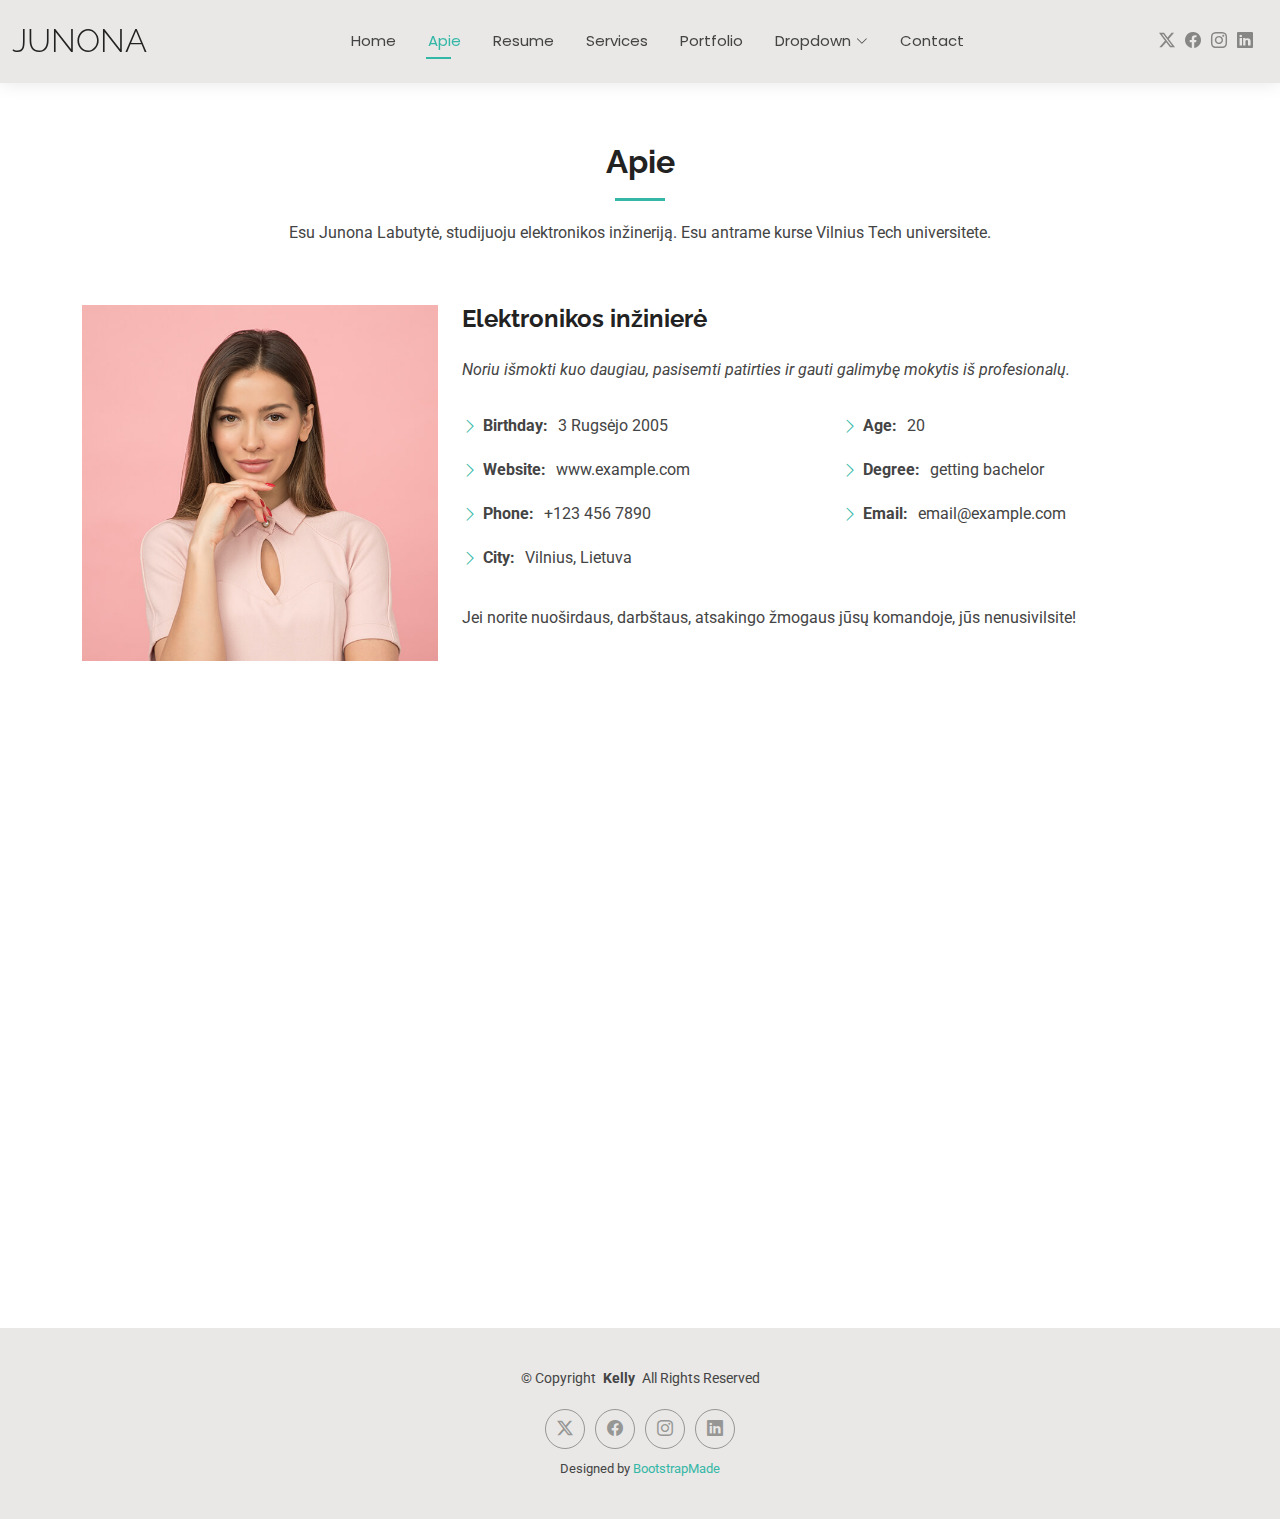
<file: about.html>
<!DOCTYPE html>
<html lang="en">

<head>
  <meta charset="utf-8">
  <meta content="width=device-width, initial-scale=1.0" name="viewport">
  <title>About - Kelly Bootstrap Template</title>
  <meta name="description" content="">
  <meta name="keywords" content="">

  <!-- Favicons -->
  <link href="assets/img/favicon.png" rel="icon">
  <link href="assets/img/apple-touch-icon.png" rel="apple-touch-icon">

  <!-- Fonts -->
  <link href="https://fonts.googleapis.com" rel="preconnect">
  <link href="https://fonts.gstatic.com" rel="preconnect" crossorigin>
  <link href="https://fonts.googleapis.com/css2?family=Roboto:ital,wght@0,100;0,300;0,400;0,500;0,700;0,900;1,100;1,300;1,400;1,500;1,700;1,900&family=Poppins:ital,wght@0,100;0,200;0,300;0,400;0,500;0,600;0,700;0,800;0,900;1,100;1,200;1,300;1,400;1,500;1,600;1,700;1,800;1,900&family=Raleway:ital,wght@0,100;0,200;0,300;0,400;0,500;0,600;0,700;0,800;0,900;1,100;1,200;1,300;1,400;1,500;1,600;1,700;1,800;1,900&display=swap" rel="stylesheet">

  <!-- Vendor CSS Files -->
  <link href="assets/vendor/bootstrap/css/bootstrap.min.css" rel="stylesheet">
  <link href="assets/vendor/bootstrap-icons/bootstrap-icons.css" rel="stylesheet">
  <link href="assets/vendor/aos/aos.css" rel="stylesheet">
  <link href="assets/vendor/swiper/swiper-bundle.min.css" rel="stylesheet">
  <link href="assets/vendor/glightbox/css/glightbox.min.css" rel="stylesheet">

  <!-- Main CSS File -->
  <link href="assets/css/main.css" rel="stylesheet">

  <!-- =======================================================
  * Template Name: Kelly
  * Template URL: https://bootstrapmade.com/kelly-free-bootstrap-cv-resume-html-template/
  * Updated: Aug 07 2024 with Bootstrap v5.3.3
  * Author: BootstrapMade.com
  * License: https://bootstrapmade.com/license/
  ======================================================== -->
</head>

<body class="about-page">

  <header id="header" class="header d-flex align-items-center light-background sticky-top">
    <div class="container-fluid position-relative d-flex align-items-center justify-content-between">

      <a href="index.html" class="logo d-flex align-items-center me-auto me-xl-0">
        <!-- Uncomment the line below if you also wish to use an image logo -->
        <!-- <img src="assets/img/logo.png" alt=""> -->
        <h1 class="sitename">Junona</h1>
      </a>

      <nav id="navmenu" class="navmenu">
        <ul>
          <li><a href="index.html">Home</a></li>
          <li><a href="about.html" class="active">Apie</a></li>
          <li><a href="resume.html">Resume</a></li>
          <li><a href="services.html">Services</a></li>
          <li><a href="portfolio.html">Portfolio</a></li>
          <li class="dropdown"><a href="#"><span>Dropdown</span> <i class="bi bi-chevron-down toggle-dropdown"></i></a>
            <ul>
              <li><a href="#">Dropdown 1</a></li>
              <li class="dropdown"><a href="#"><span>Deep Dropdown</span> <i class="bi bi-chevron-down toggle-dropdown"></i></a>
                <ul>
                  <li><a href="#">Deep Dropdown 1</a></li>
                  <li><a href="#">Deep Dropdown 2</a></li>
                  <li><a href="#">Deep Dropdown 3</a></li>
                  <li><a href="#">Deep Dropdown 4</a></li>
                  <li><a href="#">Deep Dropdown 5</a></li>
                </ul>
              </li>
              <li><a href="#">Dropdown 2</a></li>
              <li><a href="#">Dropdown 3</a></li>
              <li><a href="#">Dropdown 4</a></li>
            </ul>
          </li>
          <li><a href="contact.html">Contact</a></li>
        </ul>
        <i class="mobile-nav-toggle d-xl-none bi bi-list"></i>
      </nav>

      <div class="header-social-links">
        <a href="#" class="twitter"><i class="bi bi-twitter-x"></i></a>
        <a href="#" class="facebook"><i class="bi bi-facebook"></i></a>
        <a href="#" class="instagram"><i class="bi bi-instagram"></i></a>
        <a href="#" class="linkedin"><i class="bi bi-linkedin"></i></a>
      </div>

    </div>
  </header>

  <main class="main">

    <!-- About Section -->
    <section id="about" class="about section">

      <!-- Section Title -->
      <div class="container section-title" data-aos="fade-up">
        <h2>Apie</h2>
        <p>Esu Junona Labutytė, studijuoju elektronikos inžineriją. Esu antrame kurse Vilnius Tech universitete.</p>
      </div><!-- End Section Title -->

      <div class="container" data-aos="fade-up" data-aos-delay="100">

        <div class="row gy-4 justify-content-center">
          <div class="col-lg-4">
            <img src="assets/img/profile-img.jpg" class="img-fluid" alt="">
          </div>
          <div class="col-lg-8 content">
            <h2>Elektronikos inžinierė</h2>
            <p class="fst-italic py-3">
              Noriu išmokti kuo daugiau, pasisemti patirties ir gauti galimybę mokytis iš profesionalų.
            </p>
            <div class="row">
              <div class="col-lg-6">
                <ul>
                  <li><i class="bi bi-chevron-right"></i> <strong>Birthday:</strong> <span>3 Rugsėjo 2005</span></li>
                  <li><i class="bi bi-chevron-right"></i> <strong>Website:</strong> <span>www.example.com</span></li>
                  <li><i class="bi bi-chevron-right"></i> <strong>Phone:</strong> <span>+123 456 7890</span></li>
                  <li><i class="bi bi-chevron-right"></i> <strong>City:</strong> <span>Vilnius, Lietuva</span></li>
                </ul>
              </div>
              <div class="col-lg-6">
                <ul>
                  <li><i class="bi bi-chevron-right"></i> <strong>Age:</strong> <span>20</span></li>
                  <li><i class="bi bi-chevron-right"></i> <strong>Degree:</strong> <span>getting bachelor</span></li>
                  <li><i class="bi bi-chevron-right"></i> <strong>Email:</strong> <span>email@example.com</span></li>
      
                </ul>
              </div>
            </div>
            <p class="py-3">
             Jei norite nuoširdaus, darbštaus, atsakingo žmogaus jūsų komandoje, jūs nenusivilsite!
            </p>
          </div>
        </div>

      </div>

    </section><!-- /About Section -->

    <!-- Skills Section -->
    <section id="skills" class="skills section">

      <!-- Section Title -->
      <div class="container section-title" data-aos="fade-up">
        <h2>Įgūdžiai ir darbo patirtis</h2>
        <p>Gebu dirbti su įvairaus tipo priemonėmis (tai yra pateikta žemiau). Taip pat studijuodama, mokausi dirbti komandoje, lavinu savo komunikabilumo įgūdžius (laboratoriniai darbai, kursiniai darbai). Teko bendradarbiauti su įvairiomis įmonėmis (NanoAvionics, Teltonika).</p>
      </div><!-- End Section Title -->

      <div class="container" data-aos="fade-up" data-aos-delay="100">

        <div class="row skills-content skills-animation">

          <div class="col-lg-6">

            <div class="progress">
              <span class="skill"><span>HTML</span> <i class="val">60%</i></span>
              <div class="progress-bar-wrap">
                <div class="progress-bar" role="progressbar" aria-valuenow="100" aria-valuemin="0" aria-valuemax="100"></div>
              </div>
            </div><!-- End Skills Item -->

            <div class="progress">
              <span class="skill"><span>CSS</span> <i class="val">80%</i></span>
              <div class="progress-bar-wrap">
                <div class="progress-bar" role="progressbar" aria-valuenow="90" aria-valuemin="0" aria-valuemax="100"></div>
              </div>
            </div><!-- End Skills Item -->

            <div class="progress">
              <span class="skill"><span>JavaScript</span> <i class="val">75%</i></span>
              <div class="progress-bar-wrap">
                <div class="progress-bar" role="progressbar" aria-valuenow="75" aria-valuemin="0" aria-valuemax="100"></div>
              </div>
            </div><!-- End Skills Item -->

          </div>

          <div class="col-lg-6">

            <div class="progress">
              <span class="skill"><span>PHP</span> <i class="val">80%</i></span>
              <div class="progress-bar-wrap">
                <div class="progress-bar" role="progressbar" aria-valuenow="80" aria-valuemin="0" aria-valuemax="100"></div>
              </div>
            </div><!-- End Skills Item -->

            <div class="progress">
              <span class="skill"><span>WordPress/CMS</span> <i class="val">90%</i></span>
              <div class="progress-bar-wrap">
                <div class="progress-bar" role="progressbar" aria-valuenow="90" aria-valuemin="0" aria-valuemax="100"></div>
              </div>
            </div><!-- End Skills Item -->

            <div class="progress">
              <span class="skill"><span>Photoshop</span> <i class="val">55%</i></span>
              <div class="progress-bar-wrap">
                <div class="progress-bar" role="progressbar" aria-valuenow="55" aria-valuemin="0" aria-valuemax="100"></div>
              </div>
            </div><!-- End Skills Item -->

          </div>

        </div>

      </div>

    </section><!-- /Skills Section -->

    <!-- Stats Section -->
    <section id="stats" class="stats section">

      <!-- Section Title -->
     <!-- <div class="container section-title" data-aos="fade-up">
        <h2>Facts</h2>
        <p>Necessitatibus eius consequatur ex aliquid fuga eum quidem sint consectetur velit</p>
      </div> End Section Title 

      <div class="container" data-aos="fade-up" data-aos-delay="100">

        <div class="row gy-4">

          <div class="col-lg-3 col-md-6">
            <div class="stats-item text-center w-100 h-100">
              <span data-purecounter-start="0" data-purecounter-end="232" data-purecounter-duration="1" class="purecounter"></span>
              <p>Clients</p>
            </div>
          </div> End Stats Item

          <div class="col-lg-3 col-md-6">
            <div class="stats-item text-center w-100 h-100">
              <span data-purecounter-start="0" data-purecounter-end="521" data-purecounter-duration="1" class="purecounter"></span>
              <p>Projects</p>
            </div>
          </div>End Stats Item 

          <div class="col-lg-3 col-md-6">
            <div class="stats-item text-center w-100 h-100">
              <span data-purecounter-start="0" data-purecounter-end="1453" data-purecounter-duration="1" class="purecounter"></span>
              <p>Hours Of Support</p>
            </div>
          </div> End Stats Item 

          <div class="col-lg-3 col-md-6">
            <div class="stats-item text-center w-100 h-100">
              <span data-purecounter-start="0" data-purecounter-end="32" data-purecounter-duration="1" class="purecounter"></span>
              <p>Workers</p>
            </div>
          </div> End Stats Item -->

        </div>

      </div>

    </section><!-- /Stats Section -->

    <!-- Testimonials Section 
    <section id="testimonials" class="testimonials section">

       Section Title 
      <div class="container section-title" data-aos="fade-up">
        <h2>Testimonials</h2>
        <p>Necessitatibus eius consequatur ex aliquid fuga eum quidem sint consectetur velit</p>
      </div> End Section Title

      <div class="container" data-aos="fade-up" data-aos-delay="100">

        <div class="swiper init-swiper">
          <script type="application/json" class="swiper-config">
            {
              "loop": true,
              "speed": 600,
              "autoplay": {
                "delay": 5000
              },
              "slidesPerView": "auto",
              "pagination": {
                "el": ".swiper-pagination",
                "type": "bullets",
                "clickable": true
              }
            }
          </script>
          <div class="swiper-wrapper">

            <div class="swiper-slide">
              <div class="testimonial-item">
                <img src="assets/img/testimonials/testimonials-1.jpg" class="testimonial-img" alt="">
                <h3>Saul Goodman</h3>
                <h4>Ceo &amp; Founder</h4>
                <div class="stars">
                  <i class="bi bi-star-fill"></i><i class="bi bi-star-fill"></i><i class="bi bi-star-fill"></i><i class="bi bi-star-fill"></i><i class="bi bi-star-fill"></i>
                </div>
                <p>
                  <i class="bi bi-quote quote-icon-left"></i>
                  <span>Proin iaculis purus consequat sem cure digni ssim donec porttitora entum suscipit rhoncus. Accusantium quam, ultricies eget id, aliquam eget nibh et. Maecen aliquam, risus at semper.</span>
                  <i class="bi bi-quote quote-icon-right"></i>
                </p>
              </div>
            </div>End testimonial item -->

            <!--<div class="swiper-slide">
              <div class="testimonial-item">
                <img src="assets/img/testimonials/testimonials-2.jpg" class="testimonial-img" alt="">
                <h3>Sara Wilsson</h3>
                <h4>Designer</h4>
                <div class="stars">
                  <i class="bi bi-star-fill"></i><i class="bi bi-star-fill"></i><i class="bi bi-star-fill"></i><i class="bi bi-star-fill"></i><i class="bi bi-star-fill"></i>
                </div>
                <p>
                  <i class="bi bi-quote quote-icon-left"></i>
                  <span>Export tempor illum tamen malis malis eram quae irure esse labore quem cillum quid cillum eram malis quorum velit fore eram velit sunt aliqua noster fugiat irure amet legam anim culpa.</span>
                  <i class="bi bi-quote quote-icon-right"></i>
                </p>
              </div>
            </div> End testimonial item 

            <div class="swiper-slide">
              <div class="testimonial-item">
                <img src="assets/img/testimonials/testimonials-3.jpg" class="testimonial-img" alt="">
                <h3>Jena Karlis</h3>
                <h4>Store Owner</h4>
                <div class="stars">
                  <i class="bi bi-star-fill"></i><i class="bi bi-star-fill"></i><i class="bi bi-star-fill"></i><i class="bi bi-star-fill"></i><i class="bi bi-star-fill"></i>
                </div>
                <p>
                  <i class="bi bi-quote quote-icon-left"></i>
                  <span>Enim nisi quem export duis labore cillum quae magna enim sint quorum nulla quem veniam duis minim tempor labore quem eram duis noster aute amet eram fore quis sint minim.</span>
                  <i class="bi bi-quote quote-icon-right"></i>
                </p>
              </div>
            </div> End testimonial item 

            <div class="swiper-slide">
              <div class="testimonial-item">
                <img src="assets/img/testimonials/testimonials-4.jpg" class="testimonial-img" alt="">
                <h3>Matt Brandon</h3>
                <h4>Freelancer</h4>
                <div class="stars">
                  <i class="bi bi-star-fill"></i><i class="bi bi-star-fill"></i><i class="bi bi-star-fill"></i><i class="bi bi-star-fill"></i><i class="bi bi-star-fill"></i>
                </div>
                <p>
                  <i class="bi bi-quote quote-icon-left"></i>
                  <span>Fugiat enim eram quae cillum dolore dolor amet nulla culpa multos export minim fugiat minim velit minim dolor enim duis veniam ipsum anim magna sunt elit fore quem dolore labore illum veniam.</span>
                  <i class="bi bi-quote quote-icon-right"></i>
                </p>
              </div>
            </div>End testimonial item 

            <div class="swiper-slide">
              <div class="testimonial-item">
                <img src="assets/img/testimonials/testimonials-5.jpg" class="testimonial-img" alt="">
                <h3>John Larson</h3>
                <h4>Entrepreneur</h4>
                <div class="stars">
                  <i class="bi bi-star-fill"></i><i class="bi bi-star-fill"></i><i class="bi bi-star-fill"></i><i class="bi bi-star-fill"></i><i class="bi bi-star-fill"></i>
                </div>
                <p>
                  <i class="bi bi-quote quote-icon-left"></i>
                  <span>Quis quorum aliqua sint quem legam fore sunt eram irure aliqua veniam tempor noster veniam enim culpa labore duis sunt culpa nulla illum cillum fugiat legam esse veniam culpa fore nisi cillum quid.</span>
                  <i class="bi bi-quote quote-icon-right"></i>
                </p>
              </div>
            </div> End testimonial item -->

          </div>
          <div class="swiper-pagination"></div>
        </div>

      </div>

    </section> <!--/Testimonials Section -->

  </main>

  <footer id="footer" class="footer light-background">

    <div class="container">
      <div class="copyright text-center ">
        <p>© <span>Copyright</span> <strong class="px-1 sitename">Kelly</strong> <span>All Rights Reserved<br></span></p>
      </div>
      <div class="social-links d-flex justify-content-center">
        <a href=""><i class="bi bi-twitter-x"></i></a>
        <a href=""><i class="bi bi-facebook"></i></a>
        <a href=""><i class="bi bi-instagram"></i></a>
        <a href=""><i class="bi bi-linkedin"></i></a>
      </div>
      <div class="credits">
        <!-- All the links in the footer should remain intact. -->
        <!-- You can delete the links only if you've purchased the pro version. -->
        <!-- Licensing information: https://bootstrapmade.com/license/ -->
        <!-- Purchase the pro version with working PHP/AJAX contact form: [buy-url] -->
        Designed by <a href="https://bootstrapmade.com/">BootstrapMade</a>
      </div>
    </div>

  </footer>

  <!-- Scroll Top -->
  <a href="#" id="scroll-top" class="scroll-top d-flex align-items-center justify-content-center"><i class="bi bi-arrow-up-short"></i></a>

  <!-- Preloader -->
  <div id="preloader"></div>

  <!-- Vendor JS Files -->
  <script src="assets/vendor/bootstrap/js/bootstrap.bundle.min.js"></script>
  <script src="assets/vendor/php-email-form/validate.js"></script>
  <script src="assets/vendor/aos/aos.js"></script>
  <script src="assets/vendor/waypoints/noframework.waypoints.js"></script>
  <script src="assets/vendor/purecounter/purecounter_vanilla.js"></script>
  <script src="assets/vendor/swiper/swiper-bundle.min.js"></script>
  <script src="assets/vendor/glightbox/js/glightbox.min.js"></script>
  <script src="assets/vendor/imagesloaded/imagesloaded.pkgd.min.js"></script>
  <script src="assets/vendor/isotope-layout/isotope.pkgd.min.js"></script>

  <!-- Main JS File -->
  <script src="assets/js/main.js"></script>

</body>

</html>
</file>
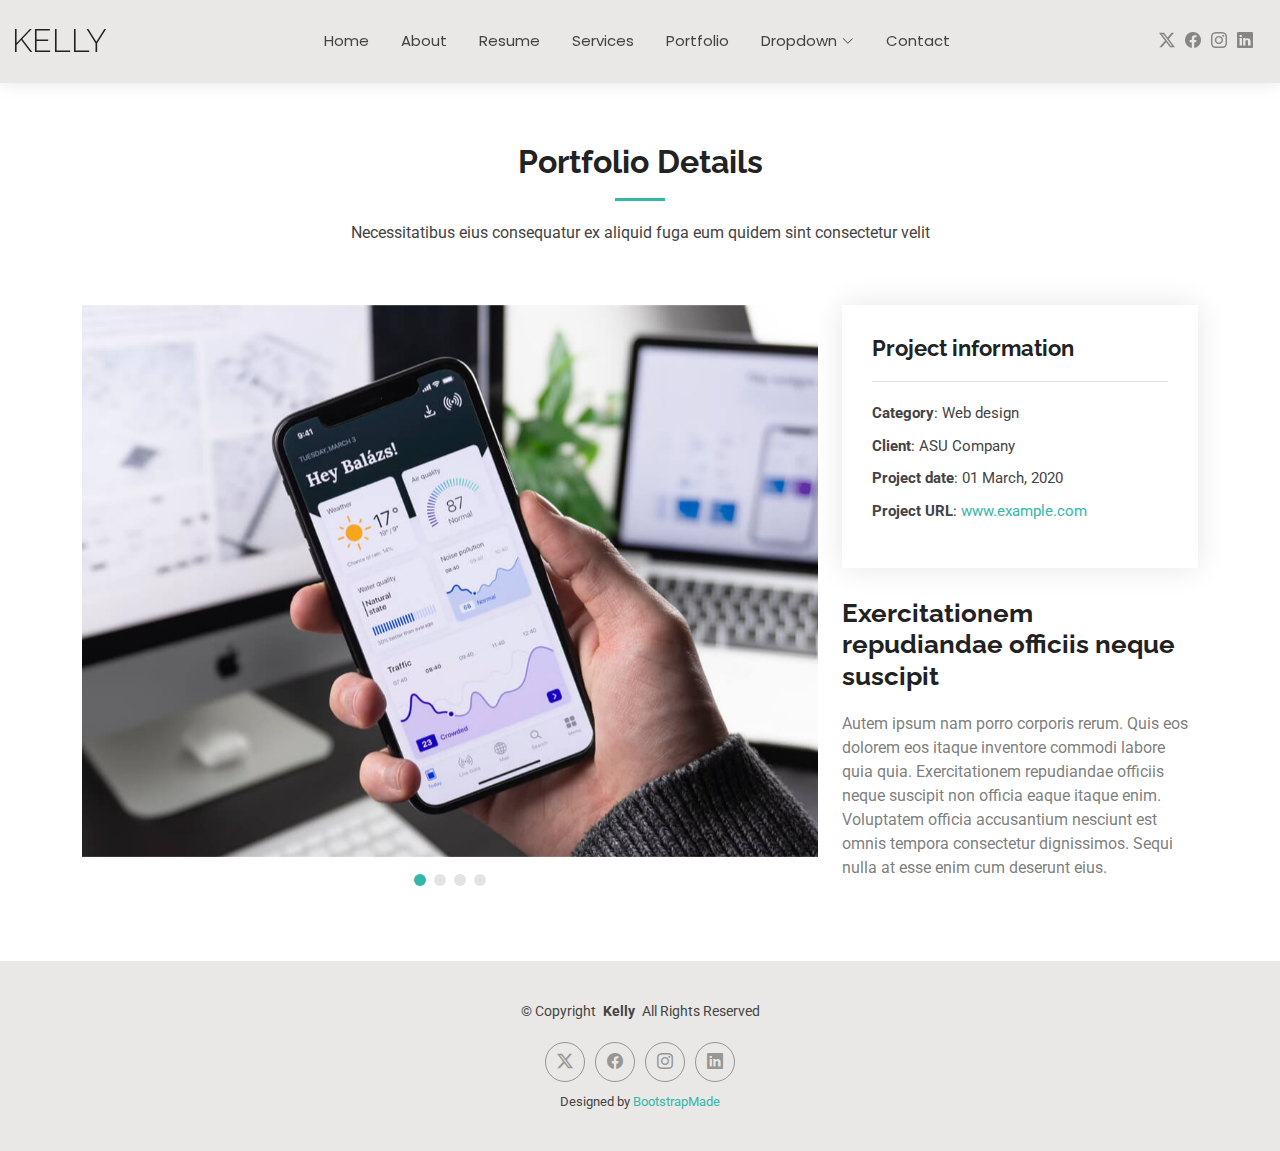
<file: portfolio-details.html>
<!DOCTYPE html>
<html lang="en">

<head>
  <meta charset="utf-8">
  <meta content="width=device-width, initial-scale=1.0" name="viewport">
  <title>Portfolio Details - Kelly Bootstrap Template</title>
  <meta name="description" content="">
  <meta name="keywords" content="">

  <!-- Favicons -->
  <link href="assets/img/favicon.png" rel="icon">
  <link href="assets/img/apple-touch-icon.png" rel="apple-touch-icon">

  <!-- Fonts -->
  <link href="https://fonts.googleapis.com" rel="preconnect">
  <link href="https://fonts.gstatic.com" rel="preconnect" crossorigin>
  <link href="https://fonts.googleapis.com/css2?family=Roboto:ital,wght@0,100;0,300;0,400;0,500;0,700;0,900;1,100;1,300;1,400;1,500;1,700;1,900&family=Poppins:ital,wght@0,100;0,200;0,300;0,400;0,500;0,600;0,700;0,800;0,900;1,100;1,200;1,300;1,400;1,500;1,600;1,700;1,800;1,900&family=Raleway:ital,wght@0,100;0,200;0,300;0,400;0,500;0,600;0,700;0,800;0,900;1,100;1,200;1,300;1,400;1,500;1,600;1,700;1,800;1,900&display=swap" rel="stylesheet">

  <!-- Vendor CSS Files -->
  <link href="assets/vendor/bootstrap/css/bootstrap.min.css" rel="stylesheet">
  <link href="assets/vendor/bootstrap-icons/bootstrap-icons.css" rel="stylesheet">
  <link href="assets/vendor/aos/aos.css" rel="stylesheet">
  <link href="assets/vendor/swiper/swiper-bundle.min.css" rel="stylesheet">
  <link href="assets/vendor/glightbox/css/glightbox.min.css" rel="stylesheet">

  <!-- Main CSS File -->
  <link href="assets/css/main.css" rel="stylesheet">

  <!-- =======================================================
  * Template Name: Kelly
  * Template URL: https://bootstrapmade.com/kelly-free-bootstrap-cv-resume-html-template/
  * Updated: Aug 07 2024 with Bootstrap v5.3.3
  * Author: BootstrapMade.com
  * License: https://bootstrapmade.com/license/
  ======================================================== -->
</head>

<body class="portfolio-details-page">

  <header id="header" class="header d-flex align-items-center light-background sticky-top">
    <div class="container-fluid position-relative d-flex align-items-center justify-content-between">

      <a href="index.html" class="logo d-flex align-items-center me-auto me-xl-0">
        <!-- Uncomment the line below if you also wish to use an image logo -->
        <!-- <img src="assets/img/logo.png" alt=""> -->
        <h1 class="sitename">Kelly</h1>
      </a>

      <nav id="navmenu" class="navmenu">
        <ul>
          <li><a href="index.html">Home</a></li>
          <li><a href="about.html">About</a></li>
          <li><a href="resume.html">Resume</a></li>
          <li><a href="services.html">Services</a></li>
          <li><a href="portfolio.html">Portfolio</a></li>
          <li class="dropdown"><a href="#"><span>Dropdown</span> <i class="bi bi-chevron-down toggle-dropdown"></i></a>
            <ul>
              <li><a href="#">Dropdown 1</a></li>
              <li class="dropdown"><a href="#"><span>Deep Dropdown</span> <i class="bi bi-chevron-down toggle-dropdown"></i></a>
                <ul>
                  <li><a href="#">Deep Dropdown 1</a></li>
                  <li><a href="#">Deep Dropdown 2</a></li>
                  <li><a href="#">Deep Dropdown 3</a></li>
                  <li><a href="#">Deep Dropdown 4</a></li>
                  <li><a href="#">Deep Dropdown 5</a></li>
                </ul>
              </li>
              <li><a href="#">Dropdown 2</a></li>
              <li><a href="#">Dropdown 3</a></li>
              <li><a href="#">Dropdown 4</a></li>
            </ul>
          </li>
          <li><a href="contact.html">Contact</a></li>
        </ul>
        <i class="mobile-nav-toggle d-xl-none bi bi-list"></i>
      </nav>

      <div class="header-social-links">
        <a href="#" class="twitter"><i class="bi bi-twitter-x"></i></a>
        <a href="#" class="facebook"><i class="bi bi-facebook"></i></a>
        <a href="#" class="instagram"><i class="bi bi-instagram"></i></a>
        <a href="#" class="linkedin"><i class="bi bi-linkedin"></i></a>
      </div>

    </div>
  </header>

  <main class="main">

    <!-- Portfolio Details Section -->
    <section id="portfolio-details" class="portfolio-details section">

      <!-- Section Title -->
      <div class="container section-title" data-aos="fade-up">
        <h2>Portfolio Details</h2>
        <p>Necessitatibus eius consequatur ex aliquid fuga eum quidem sint consectetur velit</p>
      </div><!-- End Section Title -->

      <div class="container" data-aos="fade-up" data-aos-delay="100">

        <div class="row gy-4">

          <div class="col-lg-8">
            <div class="portfolio-details-slider swiper init-swiper">

              <script type="application/json" class="swiper-config">
                {
                  "loop": true,
                  "speed": 600,
                  "autoplay": {
                    "delay": 5000
                  },
                  "slidesPerView": "auto",
                  "pagination": {
                    "el": ".swiper-pagination",
                    "type": "bullets",
                    "clickable": true
                  }
                }
              </script>

              <div class="swiper-wrapper align-items-center">

                <div class="swiper-slide">
                  <img src="assets/img/portfolio/app-1.jpg" alt="">
                </div>

                <div class="swiper-slide">
                  <img src="assets/img/portfolio/product-1.jpg" alt="">
                </div>

                <div class="swiper-slide">
                  <img src="assets/img/portfolio/branding-1.jpg" alt="">
                </div>

                <div class="swiper-slide">
                  <img src="assets/img/portfolio/books-1.jpg" alt="">
                </div>

              </div>
              <div class="swiper-pagination"></div>
            </div>
          </div>

          <div class="col-lg-4">
            <div class="portfolio-info" data-aos="fade-up" data-aos-delay="200">
              <h3>Project information</h3>
              <ul>
                <li><strong>Category</strong>: Web design</li>
                <li><strong>Client</strong>: ASU Company</li>
                <li><strong>Project date</strong>: 01 March, 2020</li>
                <li><strong>Project URL</strong>: <a href="#">www.example.com</a></li>
              </ul>
            </div>
            <div class="portfolio-description" data-aos="fade-up" data-aos-delay="300">
              <h2>Exercitationem repudiandae officiis neque suscipit</h2>
              <p>
                Autem ipsum nam porro corporis rerum. Quis eos dolorem eos itaque inventore commodi labore quia quia. Exercitationem repudiandae officiis neque suscipit non officia eaque itaque enim. Voluptatem officia accusantium nesciunt est omnis tempora consectetur dignissimos. Sequi nulla at esse enim cum deserunt eius.
              </p>
            </div>
          </div>

        </div>

      </div>

    </section><!-- /Portfolio Details Section -->

  </main>

  <footer id="footer" class="footer light-background">

    <div class="container">
      <div class="copyright text-center ">
        <p>© <span>Copyright</span> <strong class="px-1 sitename">Kelly</strong> <span>All Rights Reserved<br></span></p>
      </div>
      <div class="social-links d-flex justify-content-center">
        <a href=""><i class="bi bi-twitter-x"></i></a>
        <a href=""><i class="bi bi-facebook"></i></a>
        <a href=""><i class="bi bi-instagram"></i></a>
        <a href=""><i class="bi bi-linkedin"></i></a>
      </div>
      <div class="credits">
        <!-- All the links in the footer should remain intact. -->
        <!-- You can delete the links only if you've purchased the pro version. -->
        <!-- Licensing information: https://bootstrapmade.com/license/ -->
        <!-- Purchase the pro version with working PHP/AJAX contact form: [buy-url] -->
        Designed by <a href="https://bootstrapmade.com/">BootstrapMade</a>
      </div>
    </div>

  </footer>

  <!-- Scroll Top -->
  <a href="#" id="scroll-top" class="scroll-top d-flex align-items-center justify-content-center"><i class="bi bi-arrow-up-short"></i></a>

  <!-- Preloader -->
  <div id="preloader"></div>

  <!-- Vendor JS Files -->
  <script src="assets/vendor/bootstrap/js/bootstrap.bundle.min.js"></script>
  <script src="assets/vendor/php-email-form/validate.js"></script>
  <script src="assets/vendor/aos/aos.js"></script>
  <script src="assets/vendor/waypoints/noframework.waypoints.js"></script>
  <script src="assets/vendor/purecounter/purecounter_vanilla.js"></script>
  <script src="assets/vendor/swiper/swiper-bundle.min.js"></script>
  <script src="assets/vendor/glightbox/js/glightbox.min.js"></script>
  <script src="assets/vendor/imagesloaded/imagesloaded.pkgd.min.js"></script>
  <script src="assets/vendor/isotope-layout/isotope.pkgd.min.js"></script>

  <!-- Main JS File -->
  <script src="assets/js/main.js"></script>

</body>

</html>
</file>
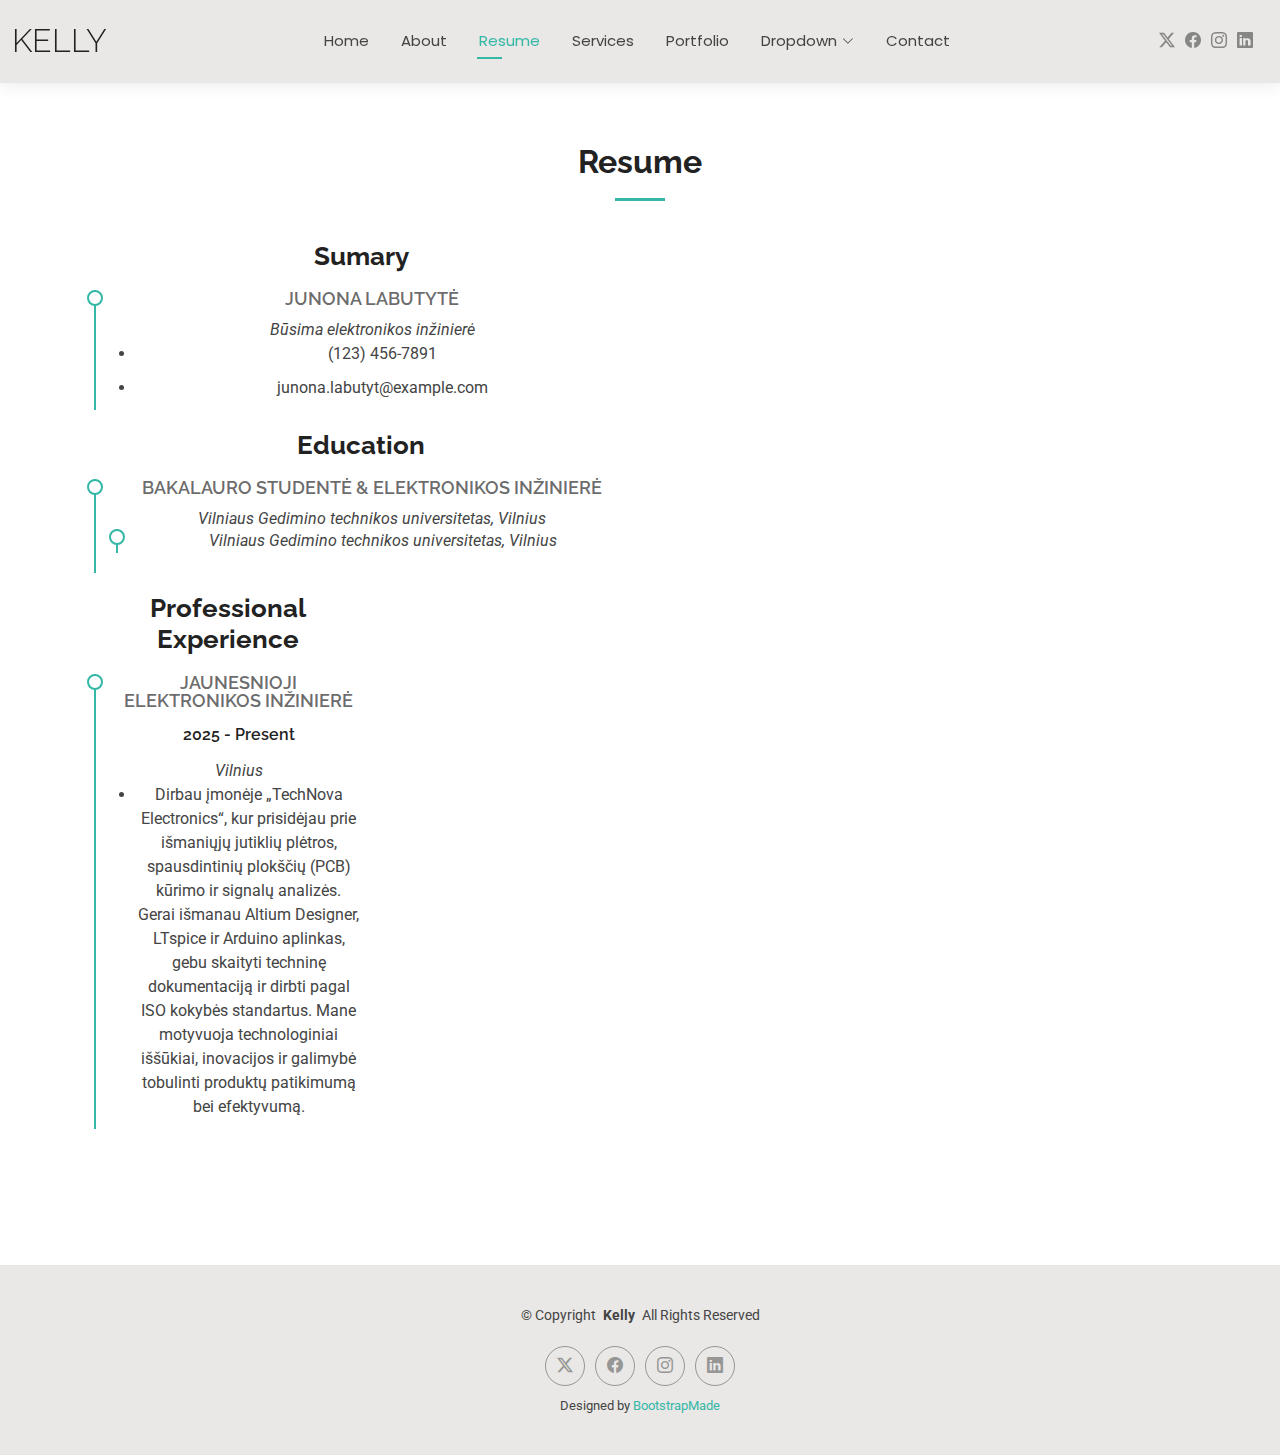
<file: resume.html>
<!DOCTYPE html>
<html lang="en">

<head>
  <meta charset="utf-8">
  <meta content="width=device-width, initial-scale=1.0" name="viewport">
  <title>Resume - Junona Labutytė</title>
  <meta name="description" content="">
  <meta name="keywords" content="">

  <!-- Favicons -->
  <link href="assets/img/favicon.png" rel="icon">
  <link href="assets/img/apple-touch-icon.png" rel="apple-touch-icon">

  <!-- Fonts -->
  <link href="https://fonts.googleapis.com" rel="preconnect">
  <link href="https://fonts.gstatic.com" rel="preconnect" crossorigin>
  <link href="https://fonts.googleapis.com/css2?family=Roboto:ital,wght@0,100;0,300;0,400;0,500;0,700;0,900;1,100;1,300;1,400;1,500;1,700;1,900&family=Poppins:ital,wght@0,100;0,200;0,300;0,400;0,500;0,600;0,700;0,800;0,900;1,100;1,200;1,300;1,400;1,500;1,600;1,700;1,800;1,900&family=Raleway:ital,wght@0,100;0,200;0,300;0,400;0,500;0,600;0,700;0,800;0,900;1,100;1,200;1,300;1,400;1,500;1,600;1,700;1,800;1,900&display=swap" rel="stylesheet">

  <!-- Vendor CSS Files -->
  <link href="assets/vendor/bootstrap/css/bootstrap.min.css" rel="stylesheet">
  <link href="assets/vendor/bootstrap-icons/bootstrap-icons.css" rel="stylesheet">
  <link href="assets/vendor/aos/aos.css" rel="stylesheet">
  <link href="assets/vendor/swiper/swiper-bundle.min.css" rel="stylesheet">
  <link href="assets/vendor/glightbox/css/glightbox.min.css" rel="stylesheet">

  <!-- Main CSS File -->
  <link href="assets/css/main.css" rel="stylesheet">

  <!-- =======================================================
  * Template Name: Kelly
  * Template URL: https://bootstrapmade.com/kelly-free-bootstrap-cv-resume-html-template/
  * Updated: Aug 07 2024 with Bootstrap v5.3.3
  * Author: BootstrapMade.com
  * License: https://bootstrapmade.com/license/
  ======================================================== -->
</head>

<body class="resume-page">

  <header id="header" class="header d-flex align-items-center light-background sticky-top">
    <div class="container-fluid position-relative d-flex align-items-center justify-content-between">

      <a href="index.html" class="logo d-flex align-items-center me-auto me-xl-0">
        <!-- Uncomment the line below if you also wish to use an image logo -->
        <!-- <img src="assets/img/logo.png" alt=""> -->
        <h1 class="sitename">Kelly</h1>
      </a>

      <nav id="navmenu" class="navmenu">
        <ul>
          <li><a href="index.html">Home</a></li>
          <li><a href="about.html">About</a></li>
          <li><a href="resume.html" class="active">Resume</a></li>
          <li><a href="services.html">Services</a></li>
          <li><a href="portfolio.html">Portfolio</a></li>
          <li class="dropdown"><a href="#"><span>Dropdown</span> <i class="bi bi-chevron-down toggle-dropdown"></i></a>
            <ul>
              <li><a href="#">Dropdown 1</a></li>
              <li class="dropdown"><a href="#"><span>Deep Dropdown</span> <i class="bi bi-chevron-down toggle-dropdown"></i></a>
                <ul>
                  <li><a href="#">Deep Dropdown 1</a></li>
                  <li><a href="#">Deep Dropdown 2</a></li>
                  <li><a href="#">Deep Dropdown 3</a></li>
                  <li><a href="#">Deep Dropdown 4</a></li>
                  <li><a href="#">Deep Dropdown 5</a></li>
                </ul>
              </li>
              <li><a href="#">Dropdown 2</a></li>
              <li><a href="#">Dropdown 3</a></li>
              <li><a href="#">Dropdown 4</a></li>
            </ul>
          </li>
          <li><a href="contact.html">Contact</a></li>
        </ul>
        <i class="mobile-nav-toggle d-xl-none bi bi-list"></i>
      </nav>

      <div class="header-social-links">
        <a href="#" class="twitter"><i class="bi bi-twitter-x"></i></a>
        <a href="#" class="facebook"><i class="bi bi-facebook"></i></a>
        <a href="#" class="instagram"><i class="bi bi-instagram"></i></a>
        <a href="#" class="linkedin"><i class="bi bi-linkedin"></i></a>
      </div>

    </div>
  </header>

  <main class="main">

    <!-- Resume Section -->
    <section id="resume" class="resume section">

      <!-- Section Title -->
      <div class="container section-title" data-aos="fade-up">
        <h2>Resume</h2>
        <p><!--Necessitatibus eius consequatur ex aliquid fuga eum quidem sint consectetur velit</p>
      </div>End Section Title -->

      <div class="container">

        <div class="row">

          <div class="col-lg-6" data-aos="fade-up" data-aos-delay="100">
            <h3 class="resume-title">Sumary</h3>

            <div class="resume-item pb-0">
              <h4>Junona Labutytė</h4>
              <p><em>Būsima elektronikos inžinierė</em></p>
              <ul>
      
                <li>(123) 456-7891</li>
                <li>junona.labutyt@example.com</li>
              </ul>
            </div><!-- Edn Resume Item -->

            <h3 class="resume-title">Education</h3>
            <div class="resume-item">
              <h4>Bakalauro studentė &amp; Elektronikos inžinierė</h4>
          
              <p><em>Vilniaus Gedimino technikos universitetas, Vilnius</em></p>
    
            <div class="resume-item">
          
              
               <p><em>Vilniaus Gedimino technikos universitetas, Vilnius</em></p>
              </p>
            </div><!-- Edn Resume Item -->

          </div>

          <div class="col-lg-6" data-aos="fade-up" data-aos-delay="200">
            <h3 class="resume-title">Professional Experience</h3>
            <div class="resume-item">
              <h4>Jaunesnioji elektronikos inžinierė</h4>
              <h5>2025 - Present</h5>
              <p><em>Vilnius</em></p>
              <ul>
                <li>Dirbau įmonėje „TechNova Electronics“, kur prisidėjau prie išmaniųjų jutiklių plėtros, spausdintinių plokščių (PCB) kūrimo ir signalų analizės. Gerai išmanau Altium Designer, LTspice ir Arduino aplinkas, gebu skaityti techninę dokumentaciją ir dirbti pagal ISO kokybės standartus. Mane motyvuoja technologiniai iššūkiai, inovacijos ir galimybė tobulinti produktų patikimumą bei efektyvumą.</li>
                <!--<li>Delegate tasks to the 7 members of the design team and provide counsel on all aspects of the project. </li>
                <li>Supervise the assessment of all graphic materials in order to ensure quality and accuracy of the design</li>
                <li>Oversee the efficient use of production project budgets ranging from $2,000 - $25,000</li>
              </ul>
            </div> Edn Resume Item -->

            <!--<div class="resume-item">
              <h4>Graphic design specialist</h4>
              <h5>2017 - 2018</h5>
              <p><em>Stepping Stone Advertising, New York, NY</em></p>
              <ul>
                <li>Developed numerous marketing programs (logos, brochures,infographics, presentations, and advertisements).</li>
                <li>Managed up to 5 projects or tasks at a given time while under pressure</li>
                <li>Recommended and consulted with clients on the most appropriate graphic design</li>
                <li>Created 4+ design presentations and proposals a month for clients and account managers</li>
              </ul>
            </div> Edn Resume Item -->

          </div>

        </div>

      </div>

    </section><!-- /Resume Section -->

  </main>

  <footer id="footer" class="footer light-background">

    <div class="container">
      <div class="copyright text-center ">
        <p>© <span>Copyright</span> <strong class="px-1 sitename">Kelly</strong> <span>All Rights Reserved<br></span></p>
      </div>
      <div class="social-links d-flex justify-content-center">
        <a href=""><i class="bi bi-twitter-x"></i></a>
        <a href=""><i class="bi bi-facebook"></i></a>
        <a href=""><i class="bi bi-instagram"></i></a>
        <a href=""><i class="bi bi-linkedin"></i></a>
      </div>
      <div class="credits">
        <!-- All the links in the footer should remain intact. -->
        <!-- You can delete the links only if you've purchased the pro version. -->
        <!-- Licensing information: https://bootstrapmade.com/license/ -->
        <!-- Purchase the pro version with working PHP/AJAX contact form: [buy-url] -->
        Designed by <a href="https://bootstrapmade.com/">BootstrapMade</a>
      </div>
    </div>

  </footer>

  <!-- Scroll Top -->
  <a href="#" id="scroll-top" class="scroll-top d-flex align-items-center justify-content-center"><i class="bi bi-arrow-up-short"></i></a>

  <!-- Preloader -->
  <div id="preloader"></div>

  <!-- Vendor JS Files -->
  <script src="assets/vendor/bootstrap/js/bootstrap.bundle.min.js"></script>
  <script src="assets/vendor/php-email-form/validate.js"></script>
  <script src="assets/vendor/aos/aos.js"></script>
  <script src="assets/vendor/waypoints/noframework.waypoints.js"></script>
  <script src="assets/vendor/purecounter/purecounter_vanilla.js"></script>
  <script src="assets/vendor/swiper/swiper-bundle.min.js"></script>
  <script src="assets/vendor/glightbox/js/glightbox.min.js"></script>
  <script src="assets/vendor/imagesloaded/imagesloaded.pkgd.min.js"></script>
  <script src="assets/vendor/isotope-layout/isotope.pkgd.min.js"></script>

  <!-- Main JS File -->
  <script src="assets/js/main.js"></script>

</body>

</html>
</file>
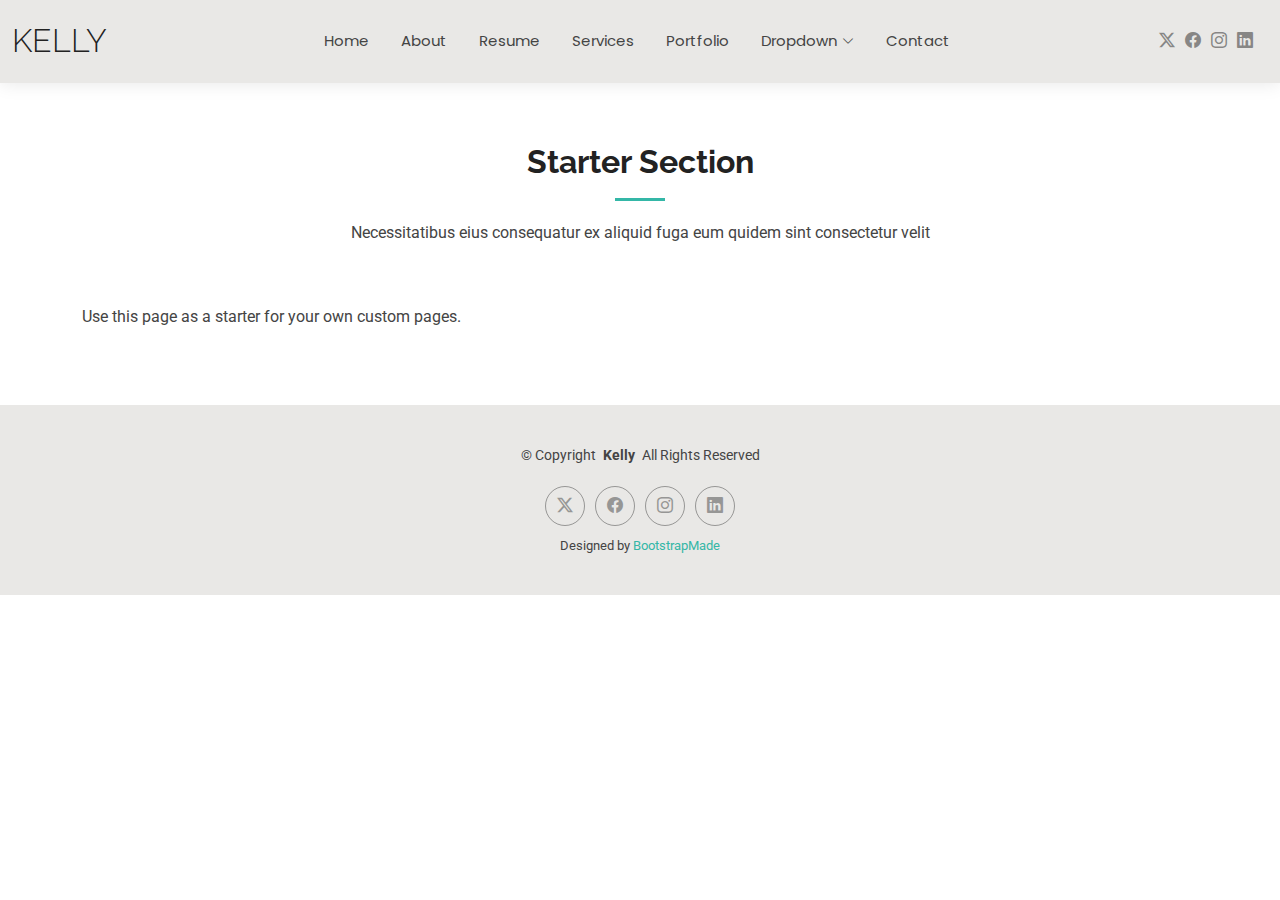
<file: starter-page.html>
<!DOCTYPE html>
<html lang="en">

<head>
  <meta charset="utf-8">
  <meta content="width=device-width, initial-scale=1.0" name="viewport">
  <title>Starter Page - Kelly Bootstrap Template</title>
  <meta name="description" content="">
  <meta name="keywords" content="">

  <!-- Favicons -->
  <link href="assets/img/favicon.png" rel="icon">
  <link href="assets/img/apple-touch-icon.png" rel="apple-touch-icon">

  <!-- Fonts -->
  <link href="https://fonts.googleapis.com" rel="preconnect">
  <link href="https://fonts.gstatic.com" rel="preconnect" crossorigin>
  <link href="https://fonts.googleapis.com/css2?family=Roboto:ital,wght@0,100;0,300;0,400;0,500;0,700;0,900;1,100;1,300;1,400;1,500;1,700;1,900&family=Poppins:ital,wght@0,100;0,200;0,300;0,400;0,500;0,600;0,700;0,800;0,900;1,100;1,200;1,300;1,400;1,500;1,600;1,700;1,800;1,900&family=Raleway:ital,wght@0,100;0,200;0,300;0,400;0,500;0,600;0,700;0,800;0,900;1,100;1,200;1,300;1,400;1,500;1,600;1,700;1,800;1,900&display=swap" rel="stylesheet">

  <!-- Vendor CSS Files -->
  <link href="assets/vendor/bootstrap/css/bootstrap.min.css" rel="stylesheet">
  <link href="assets/vendor/bootstrap-icons/bootstrap-icons.css" rel="stylesheet">
  <link href="assets/vendor/aos/aos.css" rel="stylesheet">
  <link href="assets/vendor/swiper/swiper-bundle.min.css" rel="stylesheet">
  <link href="assets/vendor/glightbox/css/glightbox.min.css" rel="stylesheet">

  <!-- Main CSS File -->
  <link href="assets/css/main.css" rel="stylesheet">

  <!-- =======================================================
  * Template Name: Kelly
  * Template URL: https://bootstrapmade.com/kelly-free-bootstrap-cv-resume-html-template/
  * Updated: Aug 07 2024 with Bootstrap v5.3.3
  * Author: BootstrapMade.com
  * License: https://bootstrapmade.com/license/
  ======================================================== -->
</head>

<body class="starter-page-page">

  <header id="header" class="header d-flex align-items-center light-background sticky-top">
    <div class="container-fluid position-relative d-flex align-items-center justify-content-between">

      <a href="index.html" class="logo d-flex align-items-center me-auto me-xl-0">
        <!-- Uncomment the line below if you also wish to use an image logo -->
        <!-- <img src="assets/img/logo.png" alt=""> -->
        <h1 class="sitename">Kelly</h1>
      </a>

      <nav id="navmenu" class="navmenu">
        <ul>
          <li><a href="index.html">Home</a></li>
          <li><a href="about.html">About</a></li>
          <li><a href="resume.html">Resume</a></li>
          <li><a href="services.html">Services</a></li>
          <li><a href="portfolio.html">Portfolio</a></li>
          <li class="dropdown"><a href="#"><span>Dropdown</span> <i class="bi bi-chevron-down toggle-dropdown"></i></a>
            <ul>
              <li><a href="#">Dropdown 1</a></li>
              <li class="dropdown"><a href="#"><span>Deep Dropdown</span> <i class="bi bi-chevron-down toggle-dropdown"></i></a>
                <ul>
                  <li><a href="#">Deep Dropdown 1</a></li>
                  <li><a href="#">Deep Dropdown 2</a></li>
                  <li><a href="#">Deep Dropdown 3</a></li>
                  <li><a href="#">Deep Dropdown 4</a></li>
                  <li><a href="#">Deep Dropdown 5</a></li>
                </ul>
              </li>
              <li><a href="#">Dropdown 2</a></li>
              <li><a href="#">Dropdown 3</a></li>
              <li><a href="#">Dropdown 4</a></li>
            </ul>
          </li>
          <li><a href="contact.html">Contact</a></li>
        </ul>
        <i class="mobile-nav-toggle d-xl-none bi bi-list"></i>
      </nav>

      <div class="header-social-links">
        <a href="#" class="twitter"><i class="bi bi-twitter-x"></i></a>
        <a href="#" class="facebook"><i class="bi bi-facebook"></i></a>
        <a href="#" class="instagram"><i class="bi bi-instagram"></i></a>
        <a href="#" class="linkedin"><i class="bi bi-linkedin"></i></a>
      </div>

    </div>
  </header>

  <main class="main">

    <!-- Starter Section Section -->
    <section id="starter-section" class="starter-section section">

      <!-- Section Title -->
      <div class="container section-title" data-aos="fade-up">
        <h2>Starter Section</h2>
        <p>Necessitatibus eius consequatur ex aliquid fuga eum quidem sint consectetur velit</p>
      </div><!-- End Section Title -->

      <div class="container" data-aos="fade-up">
        <p>Use this page as a starter for your own custom pages.</p>
      </div>

    </section><!-- /Starter Section Section -->

  </main>

  <footer id="footer" class="footer light-background">

    <div class="container">
      <div class="copyright text-center ">
        <p>© <span>Copyright</span> <strong class="px-1 sitename">Kelly</strong> <span>All Rights Reserved<br></span></p>
      </div>
      <div class="social-links d-flex justify-content-center">
        <a href=""><i class="bi bi-twitter-x"></i></a>
        <a href=""><i class="bi bi-facebook"></i></a>
        <a href=""><i class="bi bi-instagram"></i></a>
        <a href=""><i class="bi bi-linkedin"></i></a>
      </div>
      <div class="credits">
        <!-- All the links in the footer should remain intact. -->
        <!-- You can delete the links only if you've purchased the pro version. -->
        <!-- Licensing information: https://bootstrapmade.com/license/ -->
        <!-- Purchase the pro version with working PHP/AJAX contact form: [buy-url] -->
        Designed by <a href="https://bootstrapmade.com/">BootstrapMade</a>
      </div>
    </div>

  </footer>

  <!-- Scroll Top -->
  <a href="#" id="scroll-top" class="scroll-top d-flex align-items-center justify-content-center"><i class="bi bi-arrow-up-short"></i></a>

  <!-- Preloader -->
  <div id="preloader"></div>

  <!-- Vendor JS Files -->
  <script src="assets/vendor/bootstrap/js/bootstrap.bundle.min.js"></script>
  <script src="assets/vendor/php-email-form/validate.js"></script>
  <script src="assets/vendor/aos/aos.js"></script>
  <script src="assets/vendor/waypoints/noframework.waypoints.js"></script>
  <script src="assets/vendor/purecounter/purecounter_vanilla.js"></script>
  <script src="assets/vendor/swiper/swiper-bundle.min.js"></script>
  <script src="assets/vendor/glightbox/js/glightbox.min.js"></script>
  <script src="assets/vendor/imagesloaded/imagesloaded.pkgd.min.js"></script>
  <script src="assets/vendor/isotope-layout/isotope.pkgd.min.js"></script>

  <!-- Main JS File -->
  <script src="assets/js/main.js"></script>

</body>

</html>
</file>
<file: assets/css/main.css>
/**
* Template Name: Kelly
* Template URL: https://bootstrapmade.com/kelly-free-bootstrap-cv-resume-html-template/
* Updated: Aug 07 2024 with Bootstrap v5.3.3
* Author: BootstrapMade.com
* License: https://bootstrapmade.com/license/
*/

/*--------------------------------------------------------------
# Font & Color Variables
# Help: https://bootstrapmade.com/color-system/
--------------------------------------------------------------*/
/* Fonts */
:root {
  --default-font: "Roboto",  system-ui, -apple-system, "Segoe UI", Roboto, "Helvetica Neue", Arial, "Noto Sans", "Liberation Sans", sans-serif, "Apple Color Emoji", "Segoe UI Emoji", "Segoe UI Symbol", "Noto Color Emoji";
  --heading-font: "Raleway",  sans-serif;
  --nav-font: "Poppins",  sans-serif;
}

/* Global Colors - The following color variables are used throughout the website. Updating them here will change the color scheme of the entire website */
:root { 
  --background-color: #ffffff; /* Background color for the entire website, including individual sections */
  --default-color: #444444; /* Default color used for the majority of the text content across the entire website */
  --heading-color: #222222; /* Color for headings, subheadings and title throughout the website */
  --accent-color: #34b7a7; /* Accent color that represents your brand on the website. It's used for buttons, links, and other elements that need to stand out */
  --surface-color: #ffffff; /* The surface color is used as a background of boxed elements within sections, such as cards, icon boxes, or other elements that require a visual separation from the global background. */
  --contrast-color: #ffffff; /* Contrast color for text, ensuring readability against backgrounds of accent, heading, or default colors. */
}

/* Nav Menu Colors - The following color variables are used specifically for the navigation menu. They are separate from the global colors to allow for more customization options */
:root {
  --nav-color: #444444;  /* The default color of the main navmenu links */
  --nav-hover-color: #34b7a7; /* Applied to main navmenu links when they are hovered over or active */
  --nav-mobile-background-color: #ffffff; /* Used as the background color for mobile navigation menu */
  --nav-dropdown-background-color: #ffffff; /* Used as the background color for dropdown items that appear when hovering over primary navigation items */
  --nav-dropdown-color: #444444; /* Used for navigation links of the dropdown items in the navigation menu. */
  --nav-dropdown-hover-color: #34b7a7; /* Similar to --nav-hover-color, this color is applied to dropdown navigation links when they are hovered over. */
}

/* Color Presets - These classes override global colors when applied to any section or element, providing reuse of the sam color scheme. */

.light-background {
  --background-color: #e9e8e6;
  --surface-color: #ffffff;
}

.dark-background {
  --background-color: #060606;
  --default-color: #ffffff;
  --heading-color: #ffffff;
  --surface-color: #252525;
  --contrast-color: #ffffff;
}

/* Smooth scroll */
:root {
  scroll-behavior: smooth;
}

/*--------------------------------------------------------------
# General Styling & Shared Classes
--------------------------------------------------------------*/
body {
  color: var(--default-color);
  background-color: var(--background-color);
  font-family: var(--default-font);
}

a {
  color: var(--accent-color);
  text-decoration: none;
  transition: 0.3s;
}

a:hover {
  color: color-mix(in srgb, var(--accent-color), transparent 25%);
  text-decoration: none;
}

h1,
h2,
h3,
h4,
h5,
h6 {
  color: var(--heading-color);
  font-family: var(--heading-font);
}

/* PHP Email Form Messages
------------------------------*/
.php-email-form .error-message {
  display: none;
  background: #df1529;
  color: #ffffff;
  text-align: left;
  padding: 15px;
  margin-bottom: 24px;
  font-weight: 600;
}

.php-email-form .sent-message {
  display: none;
  color: #ffffff;
  background: #059652;
  text-align: center;
  padding: 15px;
  margin-bottom: 24px;
  font-weight: 600;
}

.php-email-form .loading {
  display: none;
  background: var(--surface-color);
  text-align: center;
  padding: 15px;
  margin-bottom: 24px;
}

.php-email-form .loading:before {
  content: "";
  display: inline-block;
  border-radius: 50%;
  width: 24px;
  height: 24px;
  margin: 0 10px -6px 0;
  border: 3px solid var(--accent-color);
  border-top-color: var(--surface-color);
  animation: php-email-form-loading 1s linear infinite;
}

@keyframes php-email-form-loading {
  0% {
    transform: rotate(0deg);
  }

  100% {
    transform: rotate(360deg);
  }
}

/*--------------------------------------------------------------
# Global Header
--------------------------------------------------------------*/
.header {
  color: var(--default-color);
  background-color: var(--background-color);
  padding: 15px 0;
  transition: all 0.5s;
  z-index: 997;
  box-shadow: 0px 0 18px rgba(0, 0, 0, 0.1);
}

.header .logo {
  line-height: 1;
}

.header .logo img {
  max-height: 36px;
  margin-right: 8px;
}

.header .logo h1 {
  font-size: 32px;
  margin: 0;
  font-weight: 300;
  text-transform: uppercase;
  color: var(--heading-color);
}

.header .header-social-links {
  padding-right: 15px;
}

.header .header-social-links a {
  color: color-mix(in srgb, var(--default-color), transparent 40%);
  padding-left: 6px;
  display: inline-block;
  transition: 0.3s;
  font-size: 16px;
}

.header .header-social-links a:hover {
  color: var(--accent-color);
}

.header .header-social-links a i {
  line-height: 0px;
}

@media (max-width: 1200px) {
  .header .logo {
    order: 1;
  }

  .header .header-social-links {
    order: 2;
  }

  .header .navmenu {
    order: 3;
  }
}

/*--------------------------------------------------------------
# Navigation Menu
--------------------------------------------------------------*/
/* Desktop Navigation */
@media (min-width: 1200px) {
  .navmenu {
    padding: 0;
  }

  .navmenu ul {
    margin: 0;
    padding: 0;
    display: flex;
    list-style: none;
    align-items: center;
  }

  .navmenu li {
    position: relative;
  }

  .navmenu>ul>li {
    white-space: nowrap;
    padding: 15px 14px;
  }

  .navmenu>ul>li:last-child {
    padding-right: 0;
  }

  .navmenu a,
  .navmenu a:focus {
    color: var(--nav-color);
    font-size: 15px;
    padding: 0 2px;
    font-family: var(--nav-font);
    font-weight: 400;
    display: flex;
    align-items: center;
    justify-content: space-between;
    white-space: nowrap;
    transition: 0.3s;
    position: relative;
  }

  .navmenu a i,
  .navmenu a:focus i {
    font-size: 12px;
    line-height: 0;
    margin-left: 5px;
    transition: 0.3s;
  }

  .navmenu>ul>li>a:before {
    content: "";
    position: absolute;
    height: 2px;
    bottom: -6px;
    left: 0;
    background-color: var(--nav-hover-color);
    visibility: hidden;
    width: 0px;
    transition: all 0.3s ease-in-out 0s;
  }

  .navmenu a:hover:before,
  .navmenu li:hover>a:before,
  .navmenu .active:before {
    visibility: visible;
    width: 25px;
  }

  .navmenu li:hover>a,
  .navmenu .active,
  .navmenu .active:focus {
    color: var(--nav-hover-color);
  }

  .navmenu .dropdown ul {
    margin: 0;
    padding: 10px 0;
    background: var(--nav-dropdown-background-color);
    display: block;
    position: absolute;
    visibility: hidden;
    left: 14px;
    top: 130%;
    opacity: 0;
    transition: 0.3s;
    border-radius: 4px;
    z-index: 99;
    box-shadow: 0px 0px 30px rgba(0, 0, 0, 0.1);
  }

  .navmenu .dropdown ul li {
    min-width: 200px;
  }

  .navmenu .dropdown ul a {
    padding: 10px 20px;
    font-size: 15px;
    text-transform: none;
    color: var(--nav-dropdown-color);
  }

  .navmenu .dropdown ul a i {
    font-size: 12px;
  }

  .navmenu .dropdown ul a:hover,
  .navmenu .dropdown ul .active:hover,
  .navmenu .dropdown ul li:hover>a {
    color: var(--nav-dropdown-hover-color);
  }

  .navmenu .dropdown:hover>ul {
    opacity: 1;
    top: 100%;
    visibility: visible;
  }

  .navmenu .dropdown .dropdown ul {
    top: 0;
    left: -90%;
    visibility: hidden;
  }

  .navmenu .dropdown .dropdown:hover>ul {
    opacity: 1;
    top: 0;
    left: -100%;
    visibility: visible;
  }
}

/* Mobile Navigation */
@media (max-width: 1199px) {
  .mobile-nav-toggle {
    color: var(--nav-color);
    font-size: 28px;
    line-height: 0;
    margin-right: 10px;
    cursor: pointer;
    transition: color 0.3s;
  }

  .navmenu {
    padding: 0;
    z-index: 9997;
  }

  .navmenu ul {
    display: none;
    list-style: none;
    position: absolute;
    inset: 60px 20px 20px 20px;
    padding: 10px 0;
    margin: 0;
    border-radius: 6px;
    background-color: var(--nav-mobile-background-color);
    border: 1px solid color-mix(in srgb, var(--default-color), transparent 90%);
    box-shadow: none;
    overflow-y: auto;
    transition: 0.3s;
    z-index: 9998;
  }

  .navmenu a,
  .navmenu a:focus {
    color: var(--nav-dropdown-color);
    padding: 10px 20px;
    font-family: var(--nav-font);
    font-size: 17px;
    font-weight: 500;
    display: flex;
    align-items: center;
    justify-content: space-between;
    white-space: nowrap;
    transition: 0.3s;
  }

  .navmenu a i,
  .navmenu a:focus i {
    font-size: 12px;
    line-height: 0;
    margin-left: 5px;
    width: 30px;
    height: 30px;
    display: flex;
    align-items: center;
    justify-content: center;
    border-radius: 50%;
    transition: 0.3s;
    background-color: color-mix(in srgb, var(--accent-color), transparent 90%);
  }

  .navmenu a i:hover,
  .navmenu a:focus i:hover {
    background-color: var(--accent-color);
    color: var(--contrast-color);
  }

  .navmenu a:hover,
  .navmenu .active,
  .navmenu .active:focus {
    color: var(--nav-dropdown-hover-color);
  }

  .navmenu .active i,
  .navmenu .active:focus i {
    background-color: var(--accent-color);
    color: var(--contrast-color);
    transform: rotate(180deg);
  }

  .navmenu .dropdown ul {
    position: static;
    display: none;
    z-index: 99;
    padding: 10px 0;
    margin: 10px 20px;
    background-color: var(--nav-dropdown-background-color);
    transition: all 0.5s ease-in-out;
  }

  .navmenu .dropdown ul ul {
    background-color: rgba(33, 37, 41, 0.1);
  }

  .navmenu .dropdown>.dropdown-active {
    display: block;
    background-color: rgba(33, 37, 41, 0.03);
  }

  .mobile-nav-active {
    overflow: hidden;
  }

  .mobile-nav-active .mobile-nav-toggle {
    color: #fff;
    position: absolute;
    font-size: 32px;
    top: 15px;
    right: 15px;
    margin-right: 0;
    z-index: 9999;
  }

  .mobile-nav-active .navmenu {
    position: fixed;
    overflow: hidden;
    inset: 0;
    background: rgba(33, 37, 41, 0.8);
    transition: 0.3s;
  }

  .mobile-nav-active .navmenu>ul {
    display: block;
  }
}

/*--------------------------------------------------------------
# Global Footer
--------------------------------------------------------------*/
.footer {
  color: var(--default-color);
  background-color: var(--background-color);
  font-size: 14px;
  padding: 40px 0;
  position: relative;
}

.footer .copyright p {
  margin-bottom: 0;
}

.footer .social-links {
  margin-top: 20px;
}

.footer .social-links a {
  display: flex;
  align-items: center;
  justify-content: center;
  width: 40px;
  height: 40px;
  border-radius: 50%;
  border: 1px solid color-mix(in srgb, var(--default-color), transparent 50%);
  font-size: 16px;
  color: color-mix(in srgb, var(--default-color), transparent 50%);
  margin: 0 5px;
  transition: 0.3s;
}

.footer .social-links a:hover {
  color: var(--accent-color);
  border-color: var(--accent-color);
}

.footer .credits {
  margin-top: 10px;
  font-size: 13px;
  text-align: center;
}

/*--------------------------------------------------------------
# Preloader
--------------------------------------------------------------*/
#preloader {
  position: fixed;
  inset: 0;
  z-index: 9999;
  overflow: hidden;
  background-color: var(--background-color);
  transition: all 0.6s ease-out;
  width: 100%;
  height: 100vh;
}

#preloader:before,
#preloader:after {
  content: "";
  position: absolute;
  border: 4px solid var(--accent-color);
  border-radius: 50%;
  animation: animate-preloader 2s cubic-bezier(0, 0.2, 0.8, 1) infinite;
}

#preloader:after {
  animation-delay: -0.5s;
}

@keyframes animate-preloader {
  0% {
    width: 10px;
    height: 10px;
    top: calc(50% - 5px);
    left: calc(50% - 5px);
    opacity: 1;
  }

  100% {
    width: 72px;
    height: 72px;
    top: calc(50% - 36px);
    left: calc(50% - 36px);
    opacity: 0;
  }
}

/*--------------------------------------------------------------
# Scroll Top Button
--------------------------------------------------------------*/
.scroll-top {
  position: fixed;
  visibility: hidden;
  opacity: 0;
  right: 15px;
  bottom: -15px;
  z-index: 99999;
  background-color: var(--accent-color);
  width: 44px;
  height: 44px;
  border-radius: 50px;
  transition: all 0.4s;
}

.scroll-top i {
  font-size: 24px;
  color: var(--contrast-color);
  line-height: 0;
}

.scroll-top:hover {
  background-color: color-mix(in srgb, var(--accent-color), transparent 20%);
  color: var(--contrast-color);
}

.scroll-top.active {
  visibility: visible;
  opacity: 1;
  bottom: 15px;
}

/*--------------------------------------------------------------
# Disable aos animation delay on mobile devices
--------------------------------------------------------------*/
@media screen and (max-width: 768px) {
  [data-aos-delay] {
    transition-delay: 0 !important;
  }
}

/*--------------------------------------------------------------
# Global Page Titles & Breadcrumbs
--------------------------------------------------------------*/
.page-title {
  color: var(--default-color);
  background-color: var(--background-color);
  padding: 25px 0;
  position: relative;
  border-bottom: 1px solid color-mix(in srgb, var(--default-color), transparent 85%);
}

.page-title h1 {
  font-size: 24px;
  font-weight: 400;
}

.page-title .breadcrumbs ol {
  display: flex;
  flex-wrap: wrap;
  list-style: none;
  padding: 0;
  margin: 0;
  font-size: 14px;
  font-weight: 400;
}

.page-title .breadcrumbs ol li+li {
  padding-left: 10px;
}

.page-title .breadcrumbs ol li+li::before {
  content: "/";
  display: inline-block;
  padding-right: 10px;
  color: color-mix(in srgb, var(--default-color), transparent 70%);
}

/*--------------------------------------------------------------
# Global Sections
--------------------------------------------------------------*/
section,
.section {
  color: var(--default-color);
  background-color: var(--background-color);
  padding: 60px 0;
  scroll-margin-top: 100px;
  overflow: clip;
}

@media (max-width: 1199px) {

  section,
  .section {
    scroll-margin-top: 66px;
  }
}

/*--------------------------------------------------------------
# Global Section Titles
--------------------------------------------------------------*/
.section-title {
  text-align: center;
  padding-bottom: 60px;
  position: relative;
}

.section-title h2 {
  font-size: 32px;
  font-weight: 700;
  margin-bottom: 20px;
  padding-bottom: 20px;
  position: relative;
}

.section-title h2:after {
  content: "";
  position: absolute;
  display: block;
  width: 50px;
  height: 3px;
  background: var(--accent-color);
  left: 0;
  right: 0;
  bottom: 0;
  margin: auto;
}

.section-title p {
  margin-bottom: 0;
}

/*--------------------------------------------------------------
# Hero Section
--------------------------------------------------------------*/
.hero {
  width: 100%;
  min-height: calc(100vh - 82px);
  position: relative;
  padding: 80px 0;
  display: flex;
  align-items: center;
  justify-content: center;
}

@media (max-width: 1200px) {
  .hero {
    min-height: calc(100vh - 68px);
  }
}

.hero img {
  position: absolute;
  inset: 0;
  display: block;
  width: 100%;
  height: 100%;
  object-fit: cover;
  z-index: 1;
}

.hero .container {
  position: relative;
  z-index: 3;
}

.hero h2 {
  margin: 0;
  font-size: 48px;
  font-weight: 700;
}

.hero p {
  margin: 10px 0 0 0;
  font-size: 24px;
  color: var(--heading-color);
}

.hero .btn-get-started {
  color: var(--contrast-color);
  background: var(--accent-color);
  font-family: var(--heading-font);
  text-transform: uppercase;
  font-weight: 600;
  font-size: 12px;
  letter-spacing: 1px;
  display: inline-block;
  padding: 12px 40px;
  border-radius: 50px;
  transition: 0.5s;
  margin-top: 30px;
}

.hero .btn-get-started:hover {
  background: color-mix(in srgb, var(--accent-color) 90%, white 20%);
}

@media (max-width: 768px) {
  .hero h2 {
    font-size: 32px;
  }

  .hero p {
    font-size: 18px;
  }
}

/*--------------------------------------------------------------
# About Section
--------------------------------------------------------------*/
.about .content h2 {
  font-weight: 700;
  font-size: 24px;
}

.about .content ul {
  list-style: none;
  padding: 0;
}

.about .content ul li {
  margin-bottom: 20px;
  display: flex;
  align-items: center;
}

.about .content ul strong {
  margin-right: 10px;
}

.about .content ul i {
  font-size: 16px;
  margin-right: 5px;
  color: var(--accent-color);
  line-height: 0;
}

/*--------------------------------------------------------------
# Skills Section
--------------------------------------------------------------*/
.skills .progress {
  height: 60px;
  display: block;
  background: none;
  border-radius: 0;
}

.skills .progress .skill {
  color: var(--heading-color);
  padding: 0;
  margin: 0 0 6px 0;
  text-transform: uppercase;
  display: block;
  font-weight: 600;
  font-family: var(--heading-font);
}

.skills .progress .skill .val {
  float: right;
  font-style: normal;
}

.skills .progress-bar-wrap {
  background: color-mix(in srgb, var(--default-color), transparent 90%);
  height: 10px;
}

.skills .progress-bar {
  width: 1px;
  height: 10px;
  transition: 0.9s;
  background-color: var(--accent-color);
}

/*--------------------------------------------------------------
# Stats Section
--------------------------------------------------------------*/
.stats .stats-item {
  padding: 30px;
  width: 100%;
}

.stats .stats-item span {
  color: var(--heading-color);
  font-size: 48px;
  display: block;
  font-weight: 700;
  margin-bottom: 20px;
  padding-bottom: 20px;
  position: relative;
}

.stats .stats-item span:after {
  content: "";
  position: absolute;
  display: block;
  width: 25px;
  height: 3px;
  background: var(--accent-color);
  left: 0;
  right: 0;
  bottom: 0;
  margin: auto;
}

.stats .stats-item p {
  color: color-mix(in srgb, var(--default-color), transparent 40%);
  padding: 0;
  margin: 0;
  font-family: var(--heading-font);
  font-weight: 500;
}

/*--------------------------------------------------------------
# Testimonials Section
--------------------------------------------------------------*/
.testimonials .section-header {
  margin-bottom: 40px;
}

.testimonials .testimonials-carousel,
.testimonials .testimonials-slider {
  overflow: hidden;
}

.testimonials .testimonial-item {
  text-align: center;
}

.testimonials .testimonial-item .testimonial-img {
  width: 120px;
  border-radius: 50%;
  border: 4px solid var(--background-color);
  margin: 0 auto;
}

.testimonials .testimonial-item h3 {
  font-size: 20px;
  font-weight: bold;
  margin: 10px 0 5px 0;
}

.testimonials .testimonial-item h4 {
  font-size: 14px;
  color: color-mix(in srgb, var(--default-color), transparent 40%);
  margin: 0 0 15px 0;
}

.testimonials .testimonial-item .stars {
  margin-bottom: 15px;
}

.testimonials .testimonial-item .stars i {
  color: #ffc107;
  margin: 0 1px;
}

.testimonials .testimonial-item .quote-icon-left,
.testimonials .testimonial-item .quote-icon-right {
  color: color-mix(in srgb, var(--accent-color), transparent 50%);
  font-size: 26px;
  line-height: 0;
}

.testimonials .testimonial-item .quote-icon-left {
  display: inline-block;
  left: -5px;
  position: relative;
}

.testimonials .testimonial-item .quote-icon-right {
  display: inline-block;
  right: -5px;
  position: relative;
  top: 10px;
  transform: scale(-1, -1);
}

.testimonials .testimonial-item p {
  font-style: italic;
  margin: 0 auto 15px auto;
}

.testimonials .swiper-wrapper {
  height: auto;
}

.testimonials .swiper-pagination {
  margin-top: 20px;
  position: relative;
}

.testimonials .swiper-pagination .swiper-pagination-bullet {
  width: 12px;
  height: 12px;
  opacity: 1;
  background-color: color-mix(in srgb, var(--default-color), transparent 85%);
}

.testimonials .swiper-pagination .swiper-pagination-bullet-active {
  background-color: var(--accent-color);
}

@media (min-width: 992px) {
  .testimonials .testimonial-item p {
    width: 80%;
  }
}

/*--------------------------------------------------------------
# Resume Section
--------------------------------------------------------------*/
.resume .resume-title {
  color: var(--heading-color);
  font-size: 26px;
  font-weight: 700;
  margin-top: 20px;
  margin-bottom: 20px;
}

.resume .resume-item {
  padding: 0 0 20px 20px;
  margin-top: -2px;
  border-left: 2px solid var(--accent-color);
  position: relative;
}

.resume .resume-item h4 {
  line-height: 18px;
  font-size: 18px;
  font-weight: 600;
  text-transform: uppercase;
  color: color-mix(in srgb, var(--default-color), transparent 20%);
  margin-bottom: 10px;
}

.resume .resume-item h5 {
  font-size: 16px;
  padding: 5px 15px;
  display: inline-block;
  font-weight: 600;
  margin-bottom: 10px;
}

.resume .resume-item ul {
  padding-left: 20px;
}

.resume .resume-item ul li {
  padding-bottom: 10px;
}

.resume .resume-item:last-child {
  padding-bottom: 0;
}

.resume .resume-item::before {
  content: "";
  position: absolute;
  width: 16px;
  height: 16px;
  border-radius: 50px;
  left: -9px;
  top: 0;
  background: var(--background-color);
  border: 2px solid var(--accent-color);
}

/*--------------------------------------------------------------
# Services Section
--------------------------------------------------------------*/
.services .service-item {
  background-color: var(--surface-color);
  box-shadow: 0px 5px 90px 0px rgba(0, 0, 0, 0.1);
  height: 100%;
  padding: 60px 30px;
  text-align: center;
  transition: 0.3s;
  border-radius: 5px;
}

.services .service-item .icon {
  margin: 0 auto;
  width: 100px;
  height: 100px;
  display: flex;
  align-items: center;
  justify-content: center;
  transition: ease-in-out 0.3s;
  position: relative;
}

.services .service-item .icon i {
  font-size: 36px;
  transition: 0.5s;
  position: relative;
}

.services .service-item .icon svg {
  position: absolute;
  top: 0;
  left: 0;
}

.services .service-item .icon svg path {
  transition: 0.5s;
  fill: color-mix(in srgb, var(--default-color), transparent 95%);
}

.services .service-item h3 {
  font-weight: 700;
  margin: 10px 0 15px 0;
  font-size: 22px;
}

.services .service-item p {
  line-height: 24px;
  font-size: 14px;
  margin-bottom: 0;
}

.services .service-item:hover {
  box-shadow: 0px 5px 35px 0px rgba(0, 0, 0, 0.1);
}

.services .service-item.item-cyan i {
  color: #0dcaf0;
}

.services .service-item.item-cyan:hover .icon i {
  color: #fff;
}

.services .service-item.item-cyan:hover .icon path {
  fill: #0dcaf0;
}

.services .service-item.item-orange i {
  color: #fd7e14;
}

.services .service-item.item-orange:hover .icon i {
  color: #fff;
}

.services .service-item.item-orange:hover .icon path {
  fill: #fd7e14;
}

.services .service-item.item-teal i {
  color: #20c997;
}

.services .service-item.item-teal:hover .icon i {
  color: #fff;
}

.services .service-item.item-teal:hover .icon path {
  fill: #20c997;
}

.services .service-item.item-red i {
  color: #df1529;
}

.services .service-item.item-red:hover .icon i {
  color: #fff;
}

.services .service-item.item-red:hover .icon path {
  fill: #df1529;
}

.services .service-item.item-indigo i {
  color: #6610f2;
}

.services .service-item.item-indigo:hover .icon i {
  color: #fff;
}

.services .service-item.item-indigo:hover .icon path {
  fill: #6610f2;
}

.services .service-item.item-pink i {
  color: #f3268c;
}

.services .service-item.item-pink:hover .icon i {
  color: #fff;
}

.services .service-item.item-pink:hover .icon path {
  fill: #f3268c;
}

/*--------------------------------------------------------------
# Portfolio Section
--------------------------------------------------------------*/
.portfolio .portfolio-filters {
  padding: 0;
  margin: 0 auto 20px auto;
  list-style: none;
  text-align: center;
}

.portfolio .portfolio-filters li {
  cursor: pointer;
  display: inline-block;
  padding: 8px 20px 10px 20px;
  margin: 0;
  font-size: 15px;
  font-weight: 500;
  line-height: 1;
  margin-bottom: 5px;
  border-radius: 50px;
  transition: all 0.3s ease-in-out;
  font-family: var(--heading-font);
}

.portfolio .portfolio-filters li:hover,
.portfolio .portfolio-filters li.filter-active {
  color: var(--contrast-color);
  background-color: var(--accent-color);
}

.portfolio .portfolio-filters li:first-child {
  margin-left: 0;
}

.portfolio .portfolio-filters li:last-child {
  margin-right: 0;
}

@media (max-width: 575px) {
  .portfolio .portfolio-filters li {
    font-size: 14px;
    margin: 0 0 10px 0;
  }
}

.portfolio .portfolio-item {
  position: relative;
  overflow: hidden;
}

.portfolio .portfolio-item .portfolio-info {
  opacity: 0;
  position: absolute;
  left: 12px;
  right: 12px;
  bottom: -100%;
  z-index: 3;
  transition: all ease-in-out 0.5s;
  background: color-mix(in srgb, var(--surface-color), transparent 10%);
  padding: 15px;
}

.portfolio .portfolio-item .portfolio-info h4 {
  font-size: 18px;
  font-weight: 600;
  padding-right: 50px;
}

.portfolio .portfolio-item .portfolio-info p {
  color: color-mix(in srgb, var(--default-color), transparent 30%);
  font-size: 14px;
  margin-bottom: 0;
  padding-right: 50px;
}

.portfolio .portfolio-item .portfolio-info .preview-link,
.portfolio .portfolio-item .portfolio-info .details-link {
  position: absolute;
  right: 50px;
  font-size: 24px;
  top: calc(50% - 14px);
  color: color-mix(in srgb, var(--default-color), transparent 30%);
  transition: 0.3s;
  line-height: 0;
}

.portfolio .portfolio-item .portfolio-info .preview-link:hover,
.portfolio .portfolio-item .portfolio-info .details-link:hover {
  color: var(--accent-color);
}

.portfolio .portfolio-item .portfolio-info .details-link {
  right: 14px;
  font-size: 28px;
}

.portfolio .portfolio-item:hover .portfolio-info {
  opacity: 1;
  bottom: 0;
}

/*--------------------------------------------------------------
# Portfolio Details Section
--------------------------------------------------------------*/
.portfolio-details .portfolio-details-slider img {
  width: 100%;
}

.portfolio-details .portfolio-details-slider .swiper-pagination {
  margin-top: 20px;
  position: relative;
}

.portfolio-details .portfolio-details-slider .swiper-pagination .swiper-pagination-bullet {
  width: 12px;
  height: 12px;
  background-color: color-mix(in srgb, var(--default-color), transparent 85%);
  opacity: 1;
}

.portfolio-details .portfolio-details-slider .swiper-pagination .swiper-pagination-bullet-active {
  background-color: var(--accent-color);
}

.portfolio-details .portfolio-info {
  background-color: var(--surface-color);
  padding: 30px;
  box-shadow: 0px 0 30px rgba(0, 0, 0, 0.1);
}

.portfolio-details .portfolio-info h3 {
  font-size: 22px;
  font-weight: 700;
  margin-bottom: 20px;
  padding-bottom: 20px;
  border-bottom: 1px solid color-mix(in srgb, var(--default-color), transparent 85%);
}

.portfolio-details .portfolio-info ul {
  list-style: none;
  padding: 0;
  font-size: 15px;
}

.portfolio-details .portfolio-info ul li+li {
  margin-top: 10px;
}

.portfolio-details .portfolio-description {
  padding-top: 30px;
}

.portfolio-details .portfolio-description h2 {
  font-size: 26px;
  font-weight: 700;
  margin-bottom: 20px;
}

.portfolio-details .portfolio-description p {
  padding: 0;
  color: color-mix(in srgb, var(--default-color), transparent 30%);
}

/*--------------------------------------------------------------
# Contact Section
--------------------------------------------------------------*/
.contact .info-wrap {
  background-color: var(--surface-color);
  box-shadow: 0px 0px 20px rgba(0, 0, 0, 0.1);
  padding: 30px;
}

@media (max-width: 575px) {
  .contact .info-wrap {
    padding: 20px;
  }
}

.contact .info-item {
  margin-bottom: 40px;
}

.contact .info-item i {
  font-size: 20px;
  color: var(--accent-color);
  background: color-mix(in srgb, var(--accent-color), transparent 92%);
  width: 44px;
  height: 44px;
  display: flex;
  justify-content: center;
  align-items: center;
  border-radius: 50px;
  transition: all 0.3s ease-in-out;
  margin-right: 15px;
}

.contact .info-item h3 {
  padding: 0;
  font-size: 18px;
  font-weight: 700;
  margin-bottom: 5px;
}

.contact .info-item p {
  padding: 0;
  margin-bottom: 0;
  font-size: 14px;
}

.contact .info-item:hover i {
  background: var(--accent-color);
  color: var(--contrast-color);
}

.contact .php-email-form {
  background-color: var(--surface-color);
  height: 100%;
  padding: 30px;
  box-shadow: 0px 0px 20px rgba(0, 0, 0, 0.1);
}

@media (max-width: 575px) {
  .contact .php-email-form {
    padding: 20px;
  }
}

.contact .php-email-form input[type=text],
.contact .php-email-form input[type=email],
.contact .php-email-form textarea {
  font-size: 14px;
  padding: 10px 15px;
  box-shadow: none;
  border-radius: 0;
  color: var(--default-color);
  background-color: var(--surface-color);
  border-color: color-mix(in srgb, var(--default-color), transparent 80%);
}

.contact .php-email-form input[type=text]:focus,
.contact .php-email-form input[type=email]:focus,
.contact .php-email-form textarea:focus {
  border-color: var(--accent-color);
}

.contact .php-email-form input[type=text]::placeholder,
.contact .php-email-form input[type=email]::placeholder,
.contact .php-email-form textarea::placeholder {
  color: color-mix(in srgb, var(--default-color), transparent 70%);
}

.contact .php-email-form button[type=submit] {
  color: var(--contrast-color);
  background: var(--accent-color);
  border: 0;
  padding: 10px 30px;
  transition: 0.4s;
  border-radius: 50px;
}

.contact .php-email-form button[type=submit]:hover {
  background: color-mix(in srgb, var(--accent-color), transparent 25%);
}

/*--------------------------------------------------------------
# Starter Section Section
--------------------------------------------------------------*/
.starter-section {
  /* Add your styles here */
}
</file>
